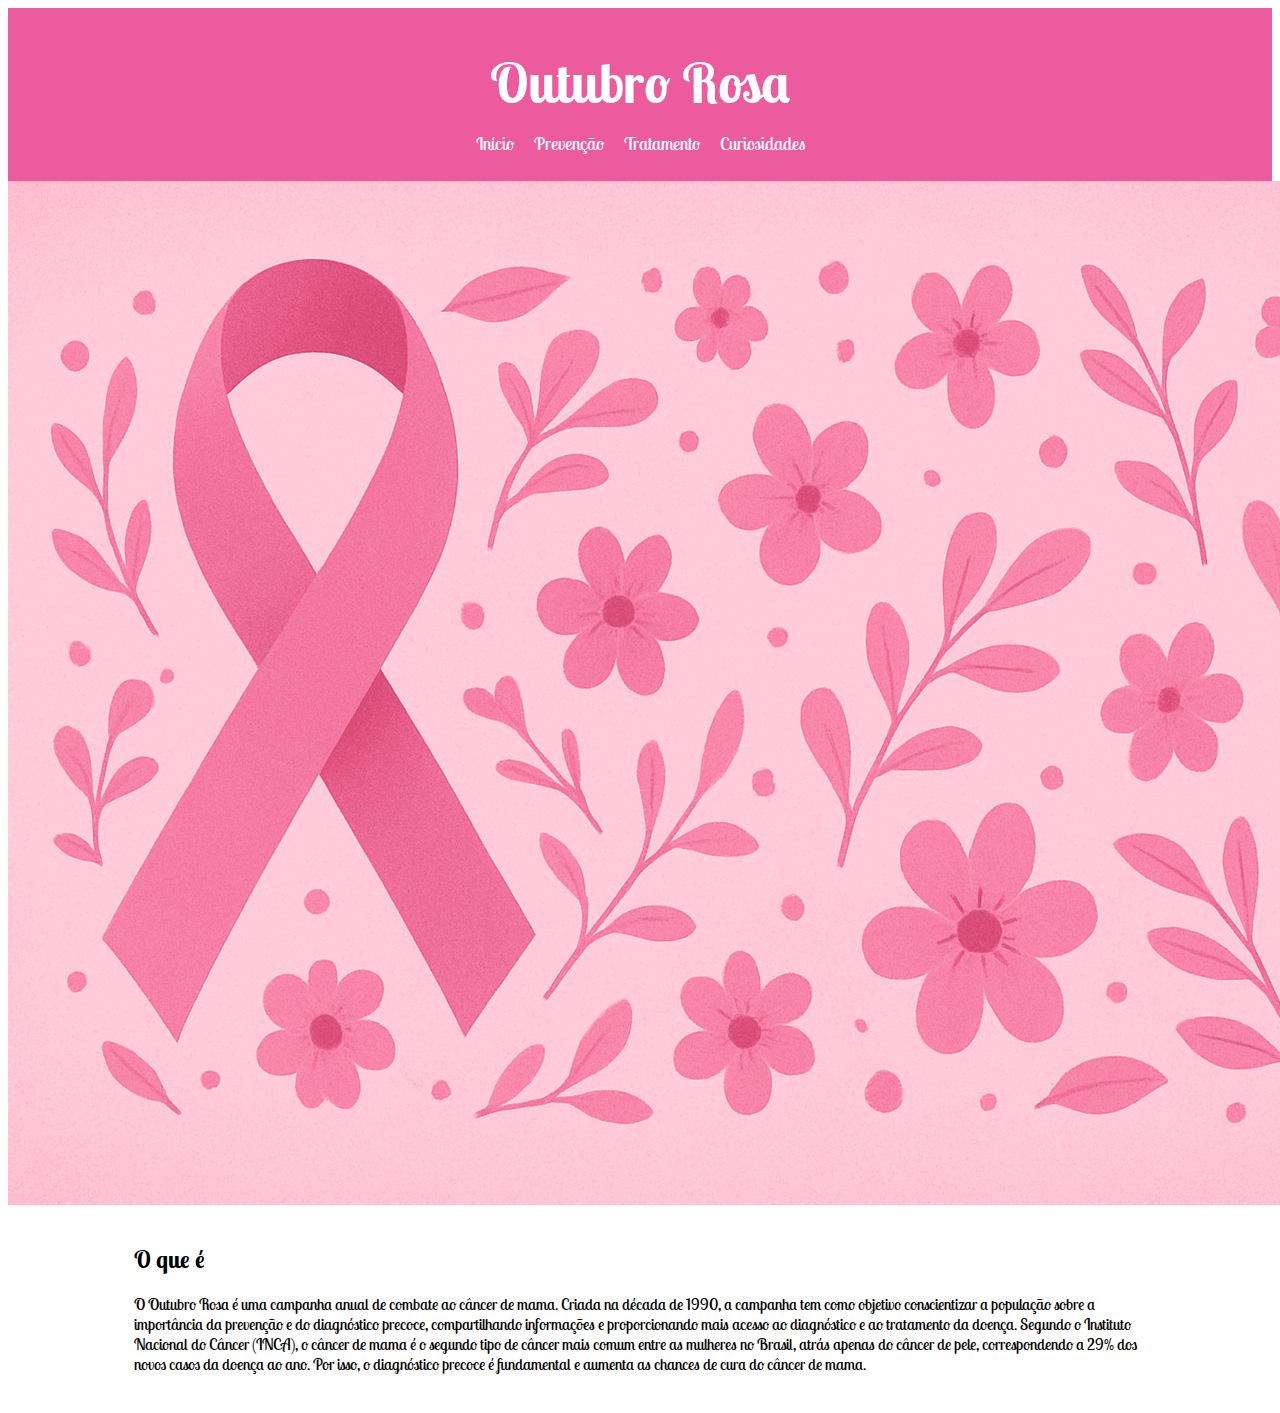
<file: index.html>
<!DOCTYPE html>
<html lang="en">
<head>
    <meta charset="UTF-8">
    <meta name="viewport" content="width=device-width, initial-scale=1.0">
    <title>Outubro Rosa</title>
    <link rel="preconnect" href="https://fonts.googleapis.com">
<link rel="preconnect" href="https://fonts.gstatic.com" crossorigin>
<link href="https://fonts.googleapis.com/css2?family=Limelight&family=Lobster+Two:ital,wght@0,400;0,700;1,400;1,700&display=swap" rel="stylesheet">
<link href="https://fonts.googleapis.com/css2?family=Alan+Sans:wght@300..900&display=swap" rel="stylesheet">
<link rel="stylesheet" href="assets/css/index.css">
</head>
<body>
    <header>

    <div class="container"></div>
        <h1>Outubro Rosa</h1>
      
        <nav>
            <ul>
                <li> 
                    <a href="index.html">Início</a>
                </li>
                <li> 
                    <a href="pages/prevencao.html">Prevenção</a>
                </li>
                <li>
                    <a href="pages/tratamento.html">Tratamento</a>
                </li>
                <li>
                     <a href="pages/curiosidades.html">Curiosidades</a>
                </li>
            </ul>
        </nav> 
    </div>
    </header>

     <section class="carrosel">
        <div>
            <img class="img-outubro" id="img-outubro" src="assets/img/laco.png" alt="">
         
        </div>
     </section>

     <section class="sobre">
                <div class="container">
                    <h2>O que é</h2>
                    <p>
                        O Outubro Rosa é uma campanha anual de combate ao câncer de mama. Criada na década de 1990, a campanha tem como objetivo conscientizar a população sobre a importância da prevenção e do diagnóstico precoce, compartilhando informações e proporcionando mais acesso ao diagnóstico e ao tratamento da doença. 
Segundo o Instituto Nacional do Câncer (INCA), o câncer de mama é o segundo tipo de câncer mais comum entre as mulheres no Brasil, atrás apenas do câncer de pele, correspondendo a 29% dos novos casos da doença ao ano. Por isso, o diagnóstico precoce é fundamental e aumenta as chances de cura do câncer de mama.
                    </p>
                </div>
        </section>
    


</body>
</html>
</file>
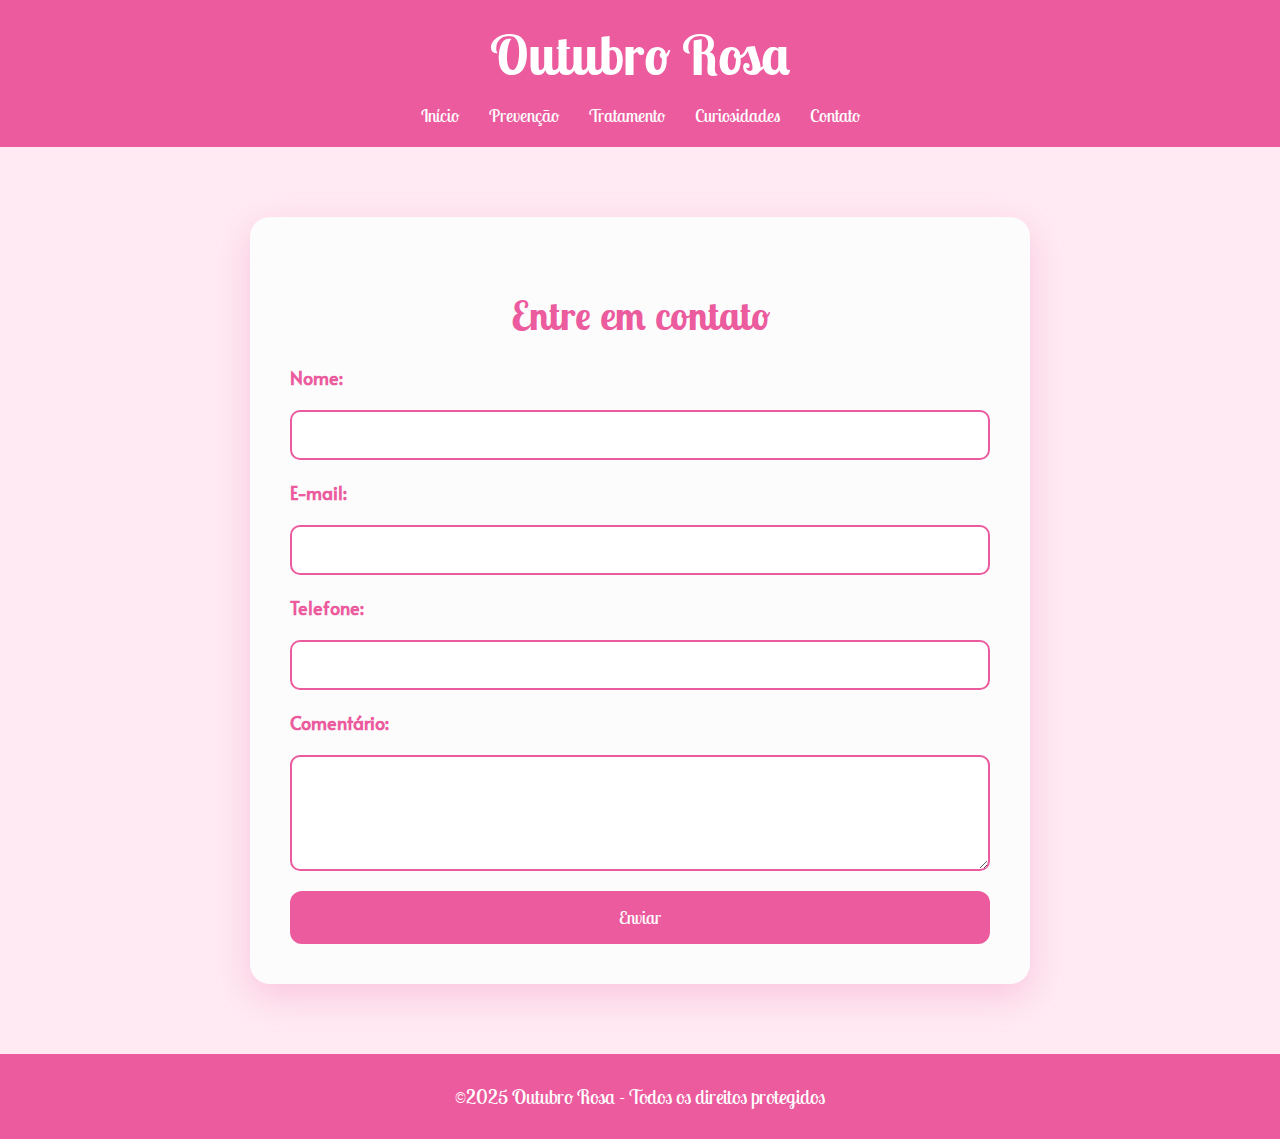
<file: pages/contato.html>
<!DOCTYPE html>
<html lang="en">
<head>
    <meta charset="UTF-8">
    <meta name="viewport" content="width=device-width, initial-scale=1.0">
    <title>Contato - Outubro Rosa</title>
     <link rel="preconnect" href="https://fonts.googleapis.com">
    <link rel="preconnect" href="https://fonts.gstatic.com" crossorigin>
    <link href="https://fonts.googleapis.com/css2?family=Lobster+Two:ital,wght@0,400;0,700;1,400;1,700&family=Alata&display=swap" rel="stylesheet">
    <link rel="stylesheet" href="../assets/css/contato.css">
</head>
<body>
   <header>
        <div class="container">
            <h1>Outubro Rosa</h1>
            <nav>
                <ul>
                    <li><a href="../index.html">Início</a></li>
                    <li><a href="prevencao.html">Prevenção</a></li>
                    <li><a href="tratamento.html">Tratamento</a></li>
                    <li><a href="curiosidades.html">Curiosidades</a></li>
                    <li><a href="contato.html">Contato</a></li>
                </ul>
            </nav>
        </div>
    </header>
    
    <section class="formulario">
    <div class="container">
        <h2>Entre em contato</h2>
        <form id="contatoForm">
        <label for="nome">Nome:</label>
        <input type="text" id="nome" name="nome" required>

        <label for="email">E-mail:</label>
        <input type="email" id="email" name="email" required>

        <label for="telefone">Telefone:</label>
        <input type="tel" id="telefone" name="telefone" required>

        <label for="comentario">Comentário:</label>
        <textarea id="comentario" name="comentario" rows="4" required></textarea>

        <button type="submit">Enviar</button>
        </form>
    </div>
    </section>


     <footer>
        ©2025 Outubro Rosa - Todos os direitos protegidos
    </footer>


</body>
<script src="../assets/js/contato.js"></script>
</html>
</file>
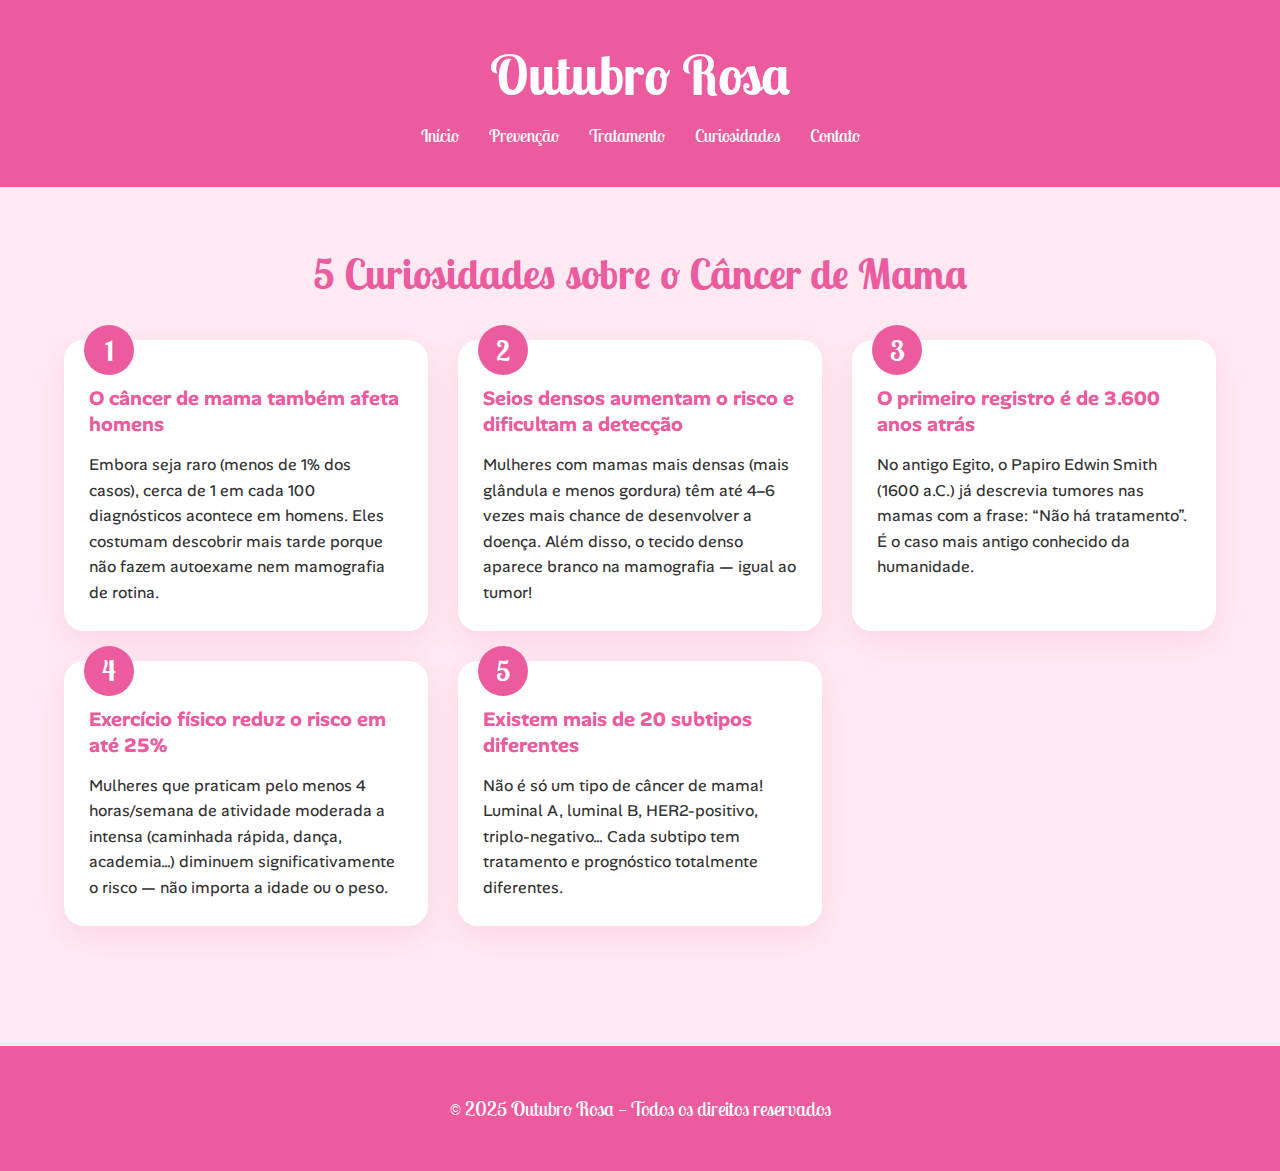
<file: pages/curiosidades.html>
<!DOCTYPE html>
<html lang="pt-BR">
<head>
    <meta charset="UTF-8">
    <meta name="viewport" content="width=device-width, initial-scale=1.0">
    <title>Outubro Rosa - Curiosidades</title>

    <link rel="preconnect" href="https://fonts.googleapis.com">
    <link rel="preconnect" href="https://fonts.gstatic.com" crossorigin>
    <link href="https://fonts.googleapis.com/css2?family=Lobster+Two:ital,wght@0,400;0,700;1,400;1,700&family=Alan+Sans:wght@300..900&display=swap" rel="stylesheet">

    <link rel="stylesheet" href="../assets/css/curiosidades.css">
</head>
<body>

    <header>
        <div class="container">
            <h1>Outubro Rosa</h1>
            <nav>
                <ul>
                    <li><a href="../index.html">Início</a></li>
                    <li><a href="prevencao.html">Prevenção</a></li>
                    <li><a href="tratamento.html">Tratamento</a></li>
                    <li><a href="curiosidades.html">Curiosidades</a></li>
                     <li><a href="contato.html">Contato</a></li>
                </ul>
            </nav>
        </div>
    </header>

    <main class="container">
        <h2>5 Curiosidades sobre o Câncer de Mama</h2>

        <div class="curiosidades-grid">

            <div class="card">
                <span class="numero">1</span>
                <h3>O câncer de mama também afeta homens</h3>
                <p>Embora seja raro (menos de 1% dos casos), cerca de 1 em cada 100 diagnósticos acontece em homens. Eles costumam descobrir mais tarde porque não fazem autoexame nem mamografia de rotina.</p>
            </div>

            <div class="card">
                <span class="numero">2</span>
                <h3>Seios densos aumentam o risco e dificultam a detecção</h3>
                <p>Mulheres com mamas mais densas (mais glândula e menos gordura) têm até 4–6 vezes mais chance de desenvolver a doença. Além disso, o tecido denso aparece branco na mamografia — igual ao tumor!</p>
            </div>

            <div class="card">
                <span class="numero">3</span>
                <h3>O primeiro registro é de 3.600 anos atrás</h3>
                <p>No antigo Egito, o Papiro Edwin Smith (1600 a.C.) já descrevia tumores nas mamas com a frase: “Não há tratamento”. É o caso mais antigo conhecido da humanidade.</p>
            </div>

            <div class="card">
                <span class="numero">4</span>
                <h3>Exercício físico reduz o risco em até 25%</h3>
                <p>Mulheres que praticam pelo menos 4 horas/semana de atividade moderada a intensa (caminhada rápida, dança, academia…) diminuem significativamente o risco — não importa a idade ou o peso.</p>
            </div>

            <div class="card">
                <span class="numero">5</span>
                <h3>Existem mais de 20 subtipos diferentes</h3>
                <p>Não é só um tipo de câncer de mama! Luminal A, luminal B, HER2-positivo, triplo-negativo… Cada subtipo tem tratamento e prognóstico totalmente diferentes.</p>
            </div>

        </div>
    </main>

    <footer>
        <div class="container">
            © 2025 Outubro Rosa — Todos os direitos reservados
        </div>
    </footer>

</body>
</html>
</file>
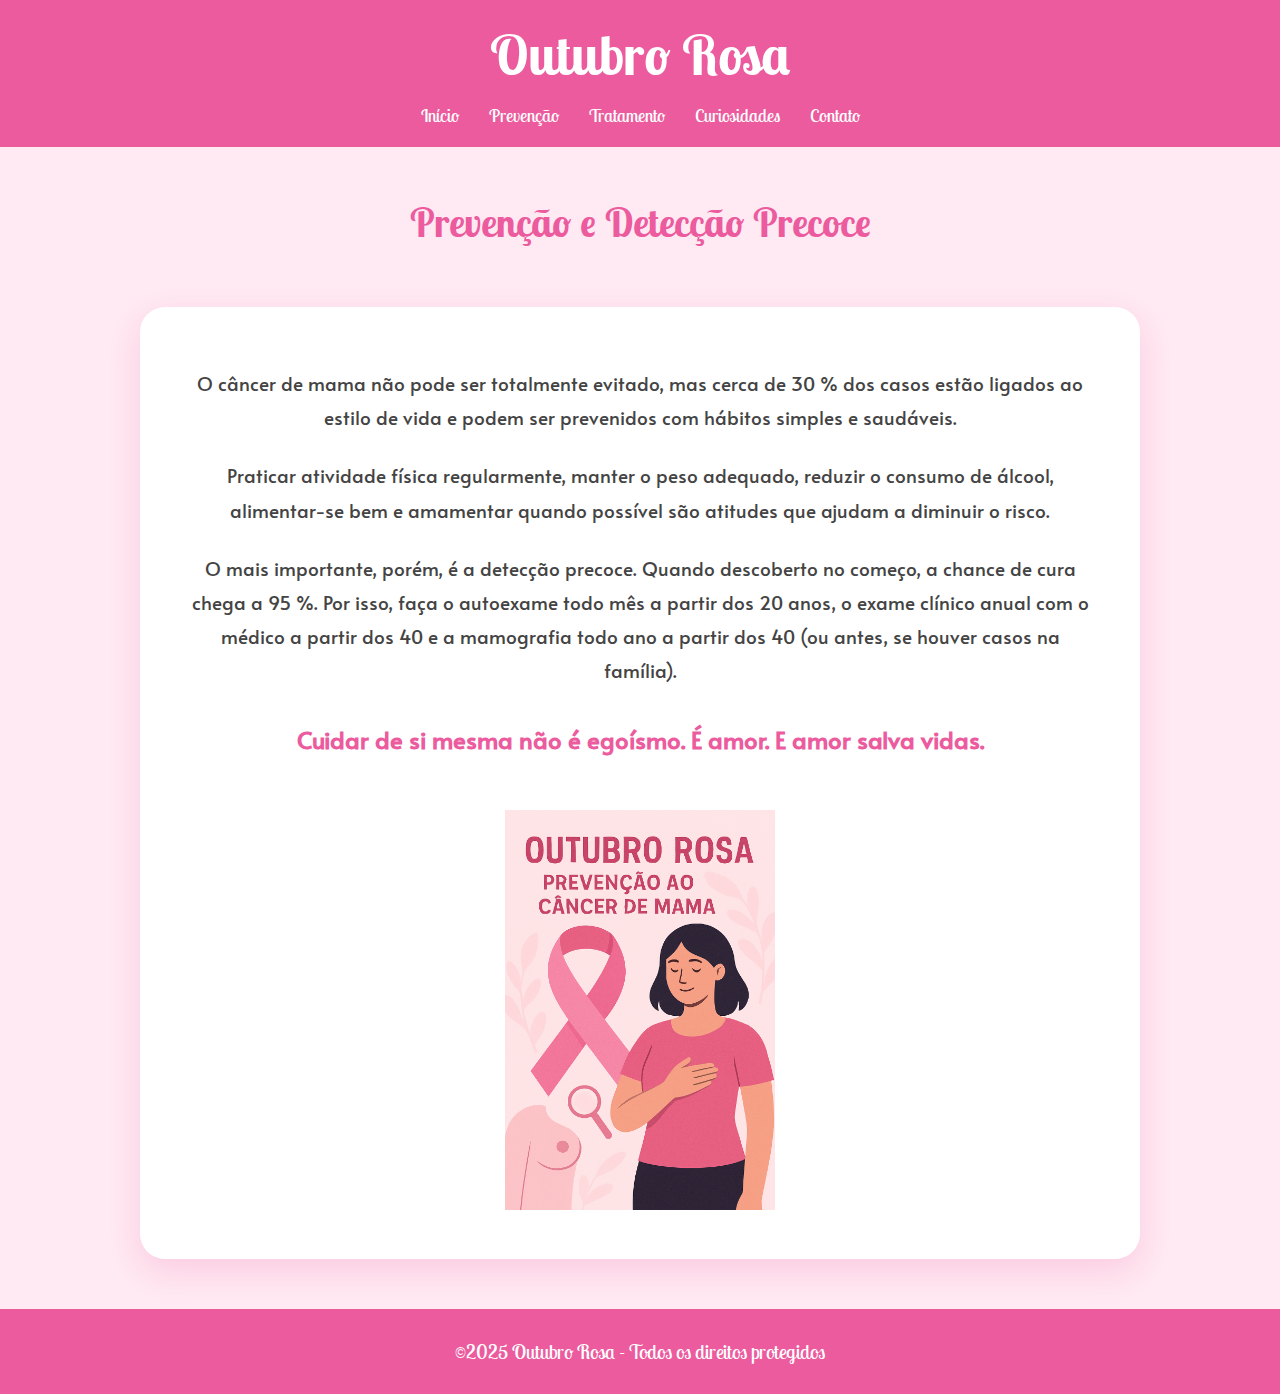
<file: pages/prevencao.html>
<!DOCTYPE html>
<html lang="en">
<head>
    <meta charset="UTF-8">
    <meta name="viewport" content="width=device-width, initial-scale=1.0">
    <title>Prevenção</title>
    <link rel="preconnect" href="https://fonts.googleapis.com">
    <link rel="preconnect" href="https://fonts.gstatic.com" crossorigin>
    <link href="https://fonts.googleapis.com/css2?family=Lobster+Two:ital,wght@0,400;0,700;1,400;1,700&family=Alata&display=swap" rel="stylesheet">
    <link rel="stylesheet" href="../assets/css/prevencao.css">
</head>
<body>
    <header>
        <div class="container">
            <h1>Outubro Rosa</h1>
            <nav>
                <ul>
                    <li><a href="../index.html">Início</a></li>
                    <li><a href="prevencao.html">Prevenção</a></li>
                    <li><a href="tratamento.html">Tratamento</a></li>
                    <li><a href="curiosidades.html">Curiosidades</a></li>
                     <li><a href="contato.html">Contato</a></li>
                </ul>
            </nav>
        </div>
    </header>


    <section class="sobre">
        <div class="container">
            <h2 class="titulo">Prevenção e Detecção Precoce</h2>

            <div class="sobre-texto">
                <p>O câncer de mama não pode ser totalmente evitado, mas cerca de 30 % dos casos estão ligados ao estilo de vida e podem ser prevenidos com hábitos simples e saudáveis.</p>

                <p>Praticar atividade física regularmente, manter o peso adequado, reduzir o consumo de álcool, alimentar-se bem e amamentar quando possível são atitudes que ajudam a diminuir o risco.</p>

                <p>O mais importante, porém, é a detecção precoce. Quando descoberto no começo, a chance de cura chega a 95 %. Por isso, faça o autoexame todo mês a partir dos 20 anos, o exame clínico anual com o médico a partir dos 40 e a mamografia todo ano a partir dos 40 (ou antes, se houver casos na família).</p>

                <p class="destaque">Cuidar de si mesma não é egoísmo. É amor. E amor salva vidas.</p>

                 <img class="img-prevencao" src="../assets/img/prevencao.png" alt="">
            </div>

           
        </div>
    </section>


    <footer>
        ©2025 Outubro Rosa - Todos os direitos protegidos
    </footer>

    
</body>
</html>
</file>
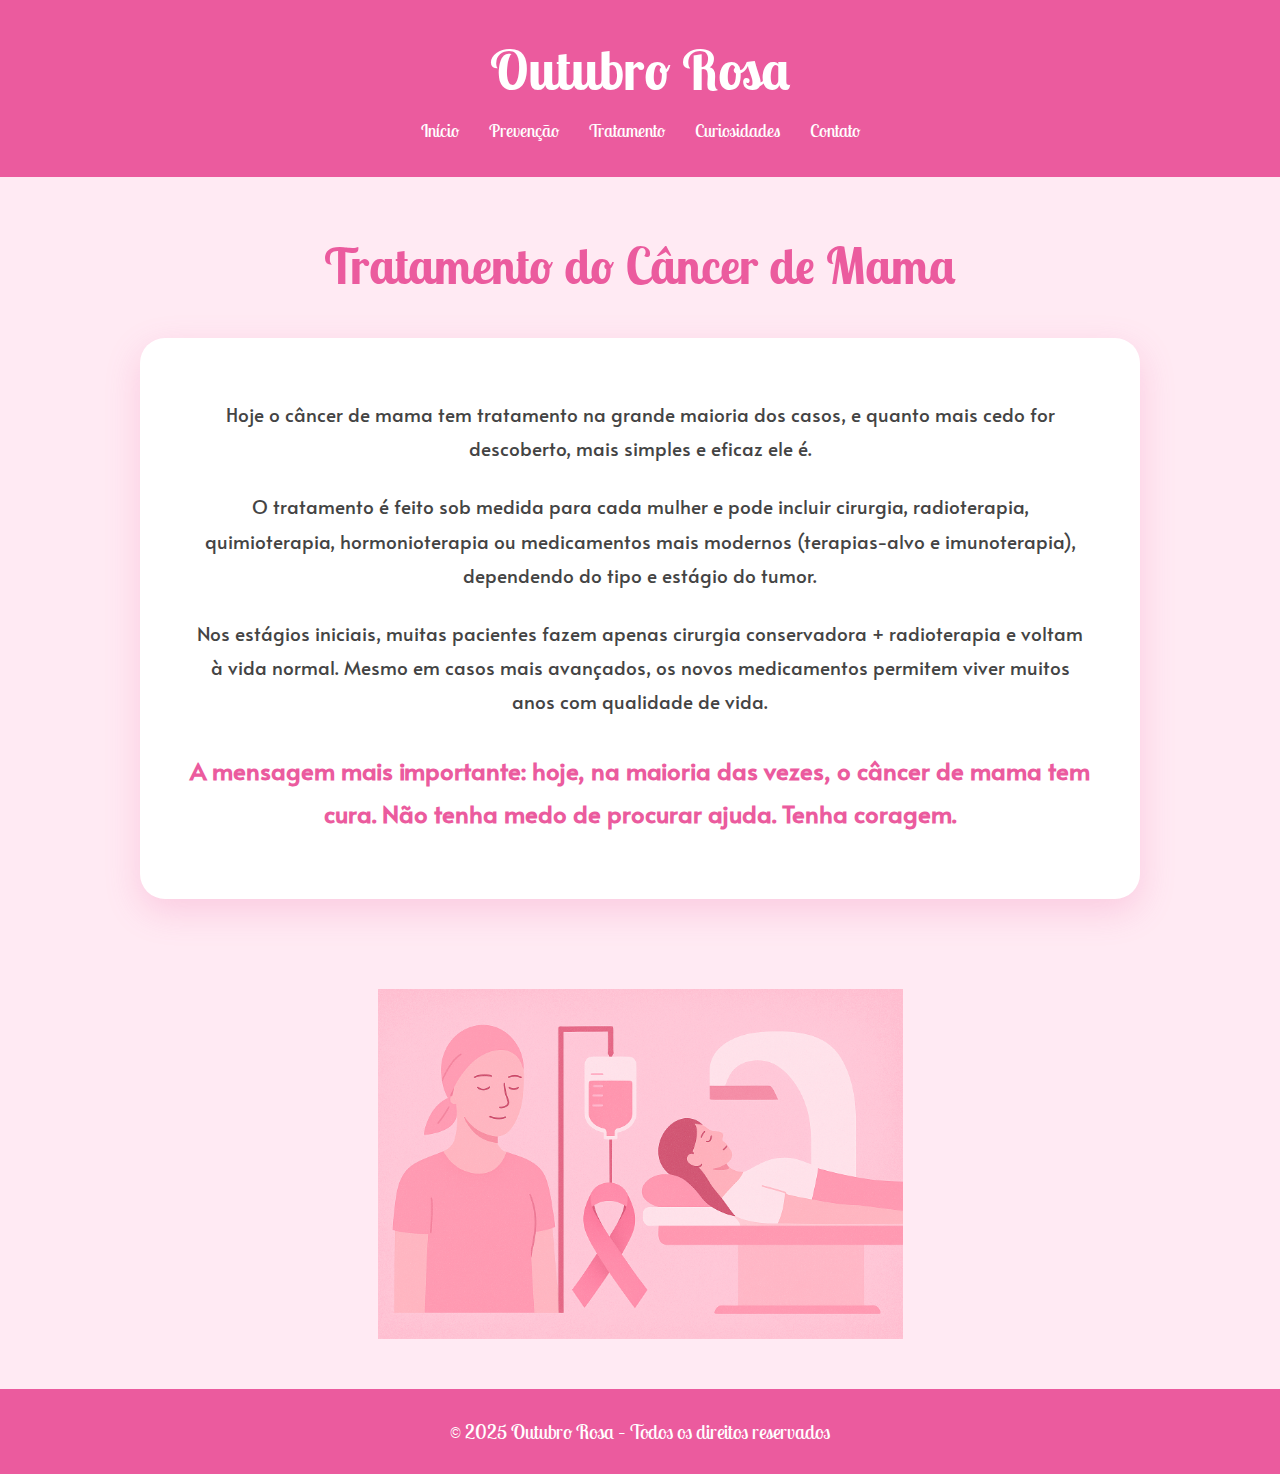
<file: pages/tratamento.html>
<!DOCTYPE html>
<html lang="pt-BR">
<head>
    <meta charset="UTF-8">
    <meta name="viewport" content="width=device-width, initial-scale=1.0">
    <title>Outubro Rosa - Tratamento</title>

    <link rel="preconnect" href="https://fonts.googleapis.com">
    <link rel="preconnect" href="https://fonts.gstatic.com" crossorigin>
    <link href="https://fonts.googleapis.com/css2?family=Lobster+Two:wght@400;700&family=Alata&display=swap" rel="stylesheet">

    <link rel="stylesheet" href="../assets/css/tratamento.css">
</head>
<body>

    <header>
        <div class="container">
            <h1>Outubro Rosa</h1>
            <nav>
                <ul>
                    <li><a href="../index.html">Início</a></li>
                    <li><a href="prevencao.html">Prevenção</a></li>
                    <li><a href="tratamento.html">Tratamento</a></li>
                    <li><a href="curiosidades.html">Curiosidades</a></li>
                     <li><a href="contato.html">Contato</a></li>
                </ul>
            </nav>
        </div>
    </header>



    <section class="sobre">
        <div class="container">
            <h2>Tratamento do Câncer de Mama</h2>

            <div class="sobre-texto">
                <p>Hoje o câncer de mama tem tratamento na grande maioria dos casos, e quanto mais cedo for descoberto, mais simples e eficaz ele é.</p>

                <p>O tratamento é feito sob medida para cada mulher e pode incluir cirurgia, radioterapia, quimioterapia, hormonioterapia ou medicamentos mais modernos (terapias-alvo e imunoterapia), dependendo do tipo e estágio do tumor.</p>

                <p>Nos estágios iniciais, muitas pacientes fazem apenas cirurgia conservadora + radioterapia e voltam à vida normal. Mesmo em casos mais avançados, os novos medicamentos permitem viver muitos anos com qualidade de vida.</p>

                <p class="destaque">A mensagem mais importante: hoje, na maioria das vezes, o câncer de mama tem cura. Não tenha medo de procurar ajuda. Tenha coragem.</p>
            </div>
        </div>
    </section>

    <div class="img-grande">
        <img src="../assets/img/tratamento_cancer.png" alt="Tratamento com carinho e esperança">
    </div>

    <footer>
        © 2025 Outubro Rosa – Todos os direitos reservados
    </footer>

</body>
</html>
</file>
<file: assets/css/index.css>
* {
     font-family: "Lobster Two", sans-serif;
}

header {
    background-color: #eb5b9e;
    color: #fff;
    padding: 10px;
    display: flex;
    flex-direction: column;  
    align-items: center;     
}

header h1 {
    font-size: 55px;
    margin: 0;
    text-align: center;
}

header nav ul {
    display: flex;
    list-style: none;
    gap: 20px; 
    margin-top: 15px; 
    padding: 0;
}

header nav ul li a {
    color: #fff;
    text-decoration: none;
    font-size: 18px;
}

.container {
    width: 80%;
    margin: 0 auto;
    padding: 15px;
}
</file>
<file: assets/css/contato.css>
body {
  background-color: #ffeaf3;  
  color: #333;
  font-family: 'Alata', sans-serif;
  margin: 0px;
}

header {
    background-color: #eb5b9e;
    color: #fff;
    padding: 20px 0;
    text-align: center;
    font-family: "Lobster Two", sans-serif;
}

header h1 {
    font-size: 55px;
    margin: 0;
}

header nav ul {
    display: flex;
    justify-content: center;
    gap: 30px;
    list-style: none;
    padding: 0;
    margin: 15px 0 0;
}

header nav ul li a {
    color: #fff;
    text-decoration: none;
    font-size: 18px;
    transition: 0.3s;
}

header nav ul li a:hover {
    color: #ffccdd;
}

.formulario {
    background-color: #fcfcfc;
    padding: 40px;
    border-radius: 20px;
    box-shadow: 0 12px 35px rgba(235, 91, 158, 0.25);
    max-width: 700px;
    margin: 50px auto;
    font-family: 'Alata', sans-serif;
    margin-top: 70px;
    margin-bottom: 70px;
}

.formulario h2 {
    text-align: center;
    font-size: 40px;
    font-family: "Lobster Two", sans-serif;
    color: #eb5b9e;
    margin-bottom: 25px;
}

.formulario form {
    display: flex;
    flex-direction: column;
    gap: 20px;
}

.formulario label {
    font-weight: bold;
    color: #eb5b9e;
    font-size: 18px;
}

.formulario input,
.formulario textarea {
    padding: 12px 15px;
    border: 2px solid #eb5b9e;
    border-radius: 10px;
    font-size: 16px;
    font-family: 'Alata', sans-serif;
    outline: none;
    transition: 0.3s;
}

.formulario input:focus,
.formulario textarea:focus {
    border-color: #ff99c8;
    box-shadow: 0 0 8px rgba(235, 91, 158, 0.4);
}

.formulario button {
    background-color: #eb5b9e;
    color: #fff;
    border: none;
    padding: 15px;
    border-radius: 12px;
    font-size: 18px;
    font-family: "Lobster Two", sans-serif;
    cursor: pointer;
    transition: 0.3s;
}

.formulario button:hover {
    background-color: #eb68a1;
    color: #333;
}


footer {
    background-color: #eb5b9e;
    color: #fff;
    text-align: center;
    padding: 30px;
    font-family: "Lobster Two", sans-serif;
    font-size: 20px;
    margin-top: 50px;
}
</file>
<file: assets/css/curiosidades.css>
body {
    background-color: #ffeaf3;
    margin: 0;
    font-family: "Alan Sans", sans-serif;
    color: #333;
}

header {
    background-color: #eb5b9e;
    color: #fff;
    padding: 20px 0;
    text-align: center;
    font-family: "Lobster Two", sans-serif;
}

header h1 {
    font-size: 55px;
    margin: 0;
}

header nav ul {
    display: flex;
    justify-content: center;
    gap: 30px;
    list-style: none;
    padding: 0;
    margin: 15px 0 0;
}

header nav ul li a {
    color: #fff;
    text-decoration: none;
    font-size: 18px;
    transition: 0.3s;
}

header nav ul li a:hover {
    color: #ffccdd;
}

.container {
    width: 90%;
    max-width: 1200px;
    margin: 0 auto;
    padding: 20px;
}

main h2 {
    text-align: center;
    font-family: "Lobster Two", sans-serif;
    font-size: 42px;
    color: #eb5b9e;
    margin: 40px 0;
}

.curiosidades-grid {
    display: grid;
    grid-template-columns: repeat(auto-fit, minmax(300px, 1fr));
    gap: 30px;
    margin-bottom: 50px;
}

.card {
    background: #fff;
    border-radius: 20px;
    padding: 25px;
    box-shadow: 0 10px 30px rgba(235, 91, 158, 0.15);
    position: relative;
    transition: transform 0.3s;
}

.card:hover {
    transform: translateY(-10px);
}

.card .numero {
    position: absolute;
    top: -15px;
    left: 20px;
    background: #eb5b9e;
    color: white;
    width: 50px;
    height: 50px;
    border-radius: 50%;
    display: flex;
    align-items: center;
    justify-content: center;
    font-size: 28px;
    font-weight: bold;
    font-family: "Lobster Two", sans-serif;
}

.card h3 {
    color: #eb5b9e;
    margin-top: 20px;
    margin-bottom: 15px;
    font-size: 20px;
}

.card p {
    font-size: 16px;
    line-height: 1.6;
    margin: 0;
}

footer {
    background-color: #eb5b9e;
    color: #fff;
    text-align: center;
    padding: 30px;
    font-family: "Lobster Two", sans-serif;
    font-size: 20px;
    margin-top: 50px;
}
</file>
<file: assets/css/prevencao.css>
body {
  background-color: #ffeaf3;  
  color: #eb5b9e;
  margin: 0;
  font-family: 'Alata', sans-serif;
  text-align: center;

}

header {
    background-color: #eb5b9e;
    color: #fff;
    padding: 20px 0;
    text-align: center;
    font-family: "Lobster Two", sans-serif;
}

header h1 {
    font-size: 55px;
    margin: 0;
}

header nav ul {
    display: flex;
    justify-content: center;
    gap: 30px;
    list-style: none;
    padding: 0;
    margin: 15px 0 0;
}

header nav ul li a {
    color: #fff;
    text-decoration: none;
    font-size: 18px;
    transition: 0.3s;
}

header nav ul li a:hover {
    color: #ffccdd;
}

.titulo {
    font-family: "Lobster Two", sans-serif;
    font-size: 40px;
    margin-top: 50px;
    margin-bottom: 60px;
}


.sobre-texto {
    background: #ffffff;
    padding: 40px 50px;
    border-radius: 25px;
    box-shadow: 0 12px 35px rgba(235, 91, 158, 0.22);
    text-align: center;
    font-size: 19px;
    line-height: 1.8;
    margin: 35px auto;
    max-width: 900px;
    color: #444;
}

.sobre-texto p {
    margin-bottom: 24px;
}

.sobre-texto .destaque {
    font-size: 24px;
    color: #eb5b9e;
    font-weight: bold;
    margin-top: 30px;
}

.img-prevencao {
    width: 30%;
    height: 400px;
    margin-top: 25px;
}


footer {
    background-color: #eb5b9e;
    color: #fff;
    text-align: center;
    padding: 30px;
    font-family: "Lobster Two", sans-serif;
    font-size: 20px;
    margin-top: 50px;
}
</file>
<file: assets/css/tratamento.css>
body {
  background-color: #ffeaf3;  
  color: #333;
  margin: 0;
  font-family: 'Alata', sans-serif;
}

header {
    background-color: #eb5b9e;
    color: #fff;
    padding: 20px 0;
    text-align: center;
    font-family: "Lobster Two", sans-serif;
}

header h1 {
    font-size: 55px;
    margin: 0;
}

header nav ul {
    display: flex;
    justify-content: center;
    gap: 30px;
    list-style: none;
    padding: 0;
    margin: 15px 0 0;
}

header nav ul li a {
    color: #fff;
    text-decoration: none;
    font-size: 18px;
    transition: 0.3s;
}

header nav ul li a:hover {
    color: #ffccdd;
}

.container {
    width: 80%;
    margin: 0 auto;
    padding: 15px;
}

.img-outubro {
    width: 100%;
    height: 120px;
    object-fit: cover;
    object-position: left center; 
    margin-bottom: 25px;
}

.img-grande {
    height: 350px;
    display: flex;
    justify-content: center;
    align-items: center;
    margin: 40px 0;
}

.img-grande img {
    max-height: 100%;
    max-width: 100%;
    object-fit: contain;
}

.container h2 {
    text-align: center;
    font-size: 50px;
    font-family: "Lobster Two", sans-serif; 
    color: #eb5b9e;
}

.card-sobre {
    background: #ffffff;
    padding: 35px 45px;
    border-radius: 25px;
    box-shadow: 0 12px 35px rgba(235, 91, 158, 0.25);
    text-align: center;
    font-size: 18px;
    line-height: 1.8;
    margin: 30px auto;
    max-width: 900px;
}

.sobre-texto {
    background: #ffffff;
    padding: 40px 50px;
    border-radius: 25px;
    box-shadow: 0 12px 35px rgba(235, 91, 158, 0.22);
    text-align: center;
    font-size: 19px;
    line-height: 1.8;
    margin: 35px auto;
    max-width: 900px;
    color: #444;
}

.sobre-texto p {
    margin-bottom: 24px;
}

.sobre-texto .destaque {
    font-size: 24px;
    color: #eb5b9e;
    font-weight: bold;
    margin-top: 30px;
}

.card-sobre p {
    margin-bottom: 20px;
}

.destaque {
    color: #eb5b9e;
    font-weight: bold;
    font-size: 20px;
}

footer {
    background-color: #eb5b9e;
    color: #fff;
    text-align: center;
    padding: 30px;
    font-family: "Lobster Two", sans-serif;
    font-size: 20px;
    margin-top: 50px;
}
</file>
